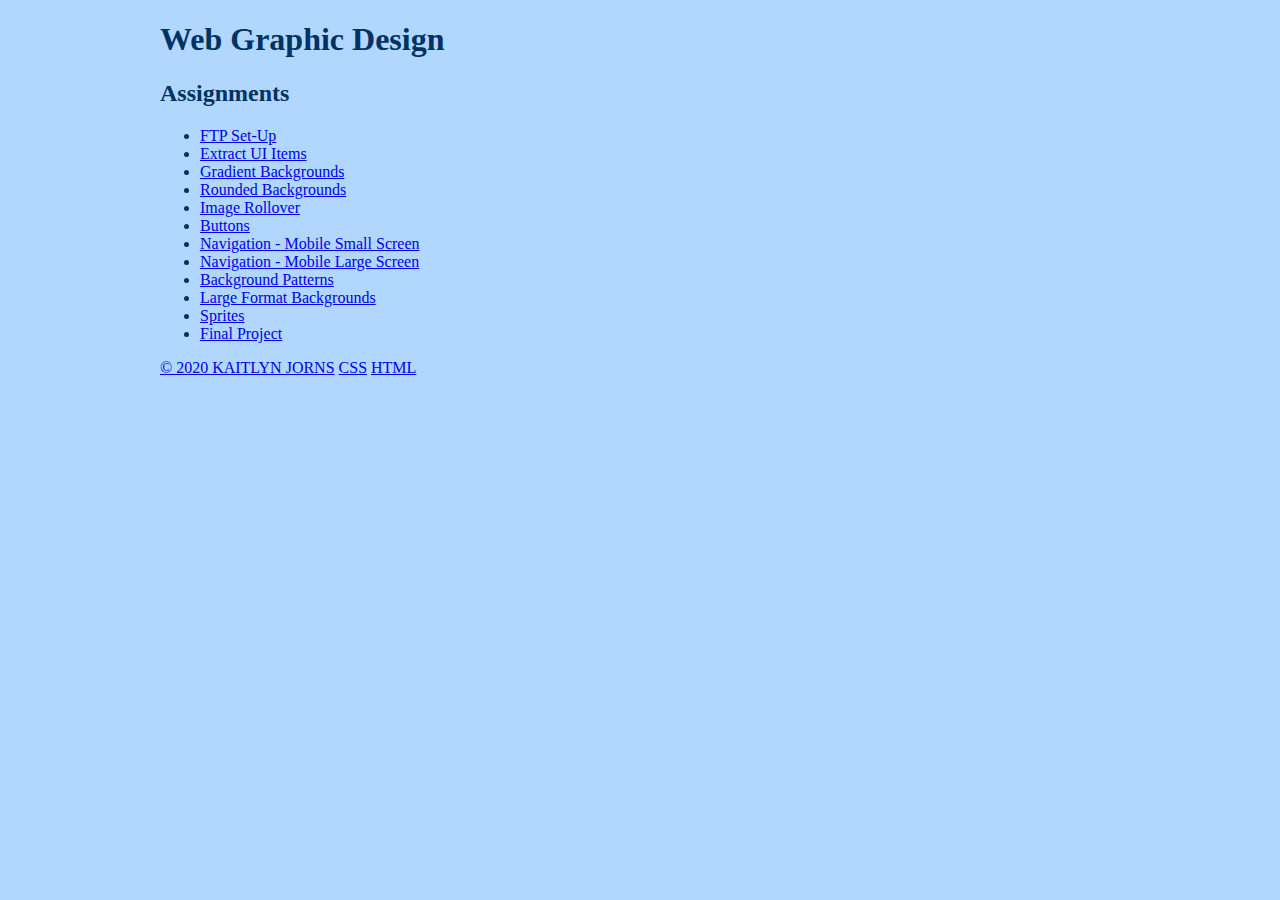
<file: index.html>
<!doctype html>
<html>
<head>
<meta charset="UTF-8">
<link rel="stylesheet" href="css/style.css">
<title>Home | Web Graphic Design - Fall 2019</title>
</head>

<body>
    <div class="wrapper">
    
    <header>
        <h1>Web Graphic Design</h1>
    </header>
    
        <h2>Assignments</h2>
            <ul>
                <li><a href="assignments/01/index.html">FTP Set-Up</a></li>
                <li><a href="assignments/02/index.html">Extract UI Items</a></li>
                <li><a href="assignments/03/index.html">Gradient Backgrounds</a></li>
                <li><a href="assignments/04/index.html">Rounded Backgrounds</a></li>
                <li><a href="assignments/05/index.html">Image Rollover</a></li>
                <li><a href="assignments/06/index.html">Buttons</a></li>
                <li><a href="assignments/07/index.html">Navigation - Mobile Small Screen</a></li>
                <li><a href="assignments/08/index.html">Navigation - Mobile Large Screen</a></li>
                <li><a href="assignments/09/index.html">Background Patterns</a></li>
                <li><a href="assignments/10/index.html">Large Format Backgrounds</a></li>
                <li><a href="assignments/11/index.html">Sprites</a></li>
                <li><a href="final-project/index.html">Final Project</a></li>
            </ul>
    
    <footer>
        <p>
            <a href="http://kjorns5.bitweb1.nwtc.edu/">&copy; 2020 KAITLYN JORNS</a>
            <a href="http://jigsaw.w3.org/css-validator/check/referer/?profile=css3">CSS</a>
            <a href="http://validator.w3.org/check?uri=referer">HTML</a>
        </p>
    </footer>
    
    </div>
</body>
</html>
</file>
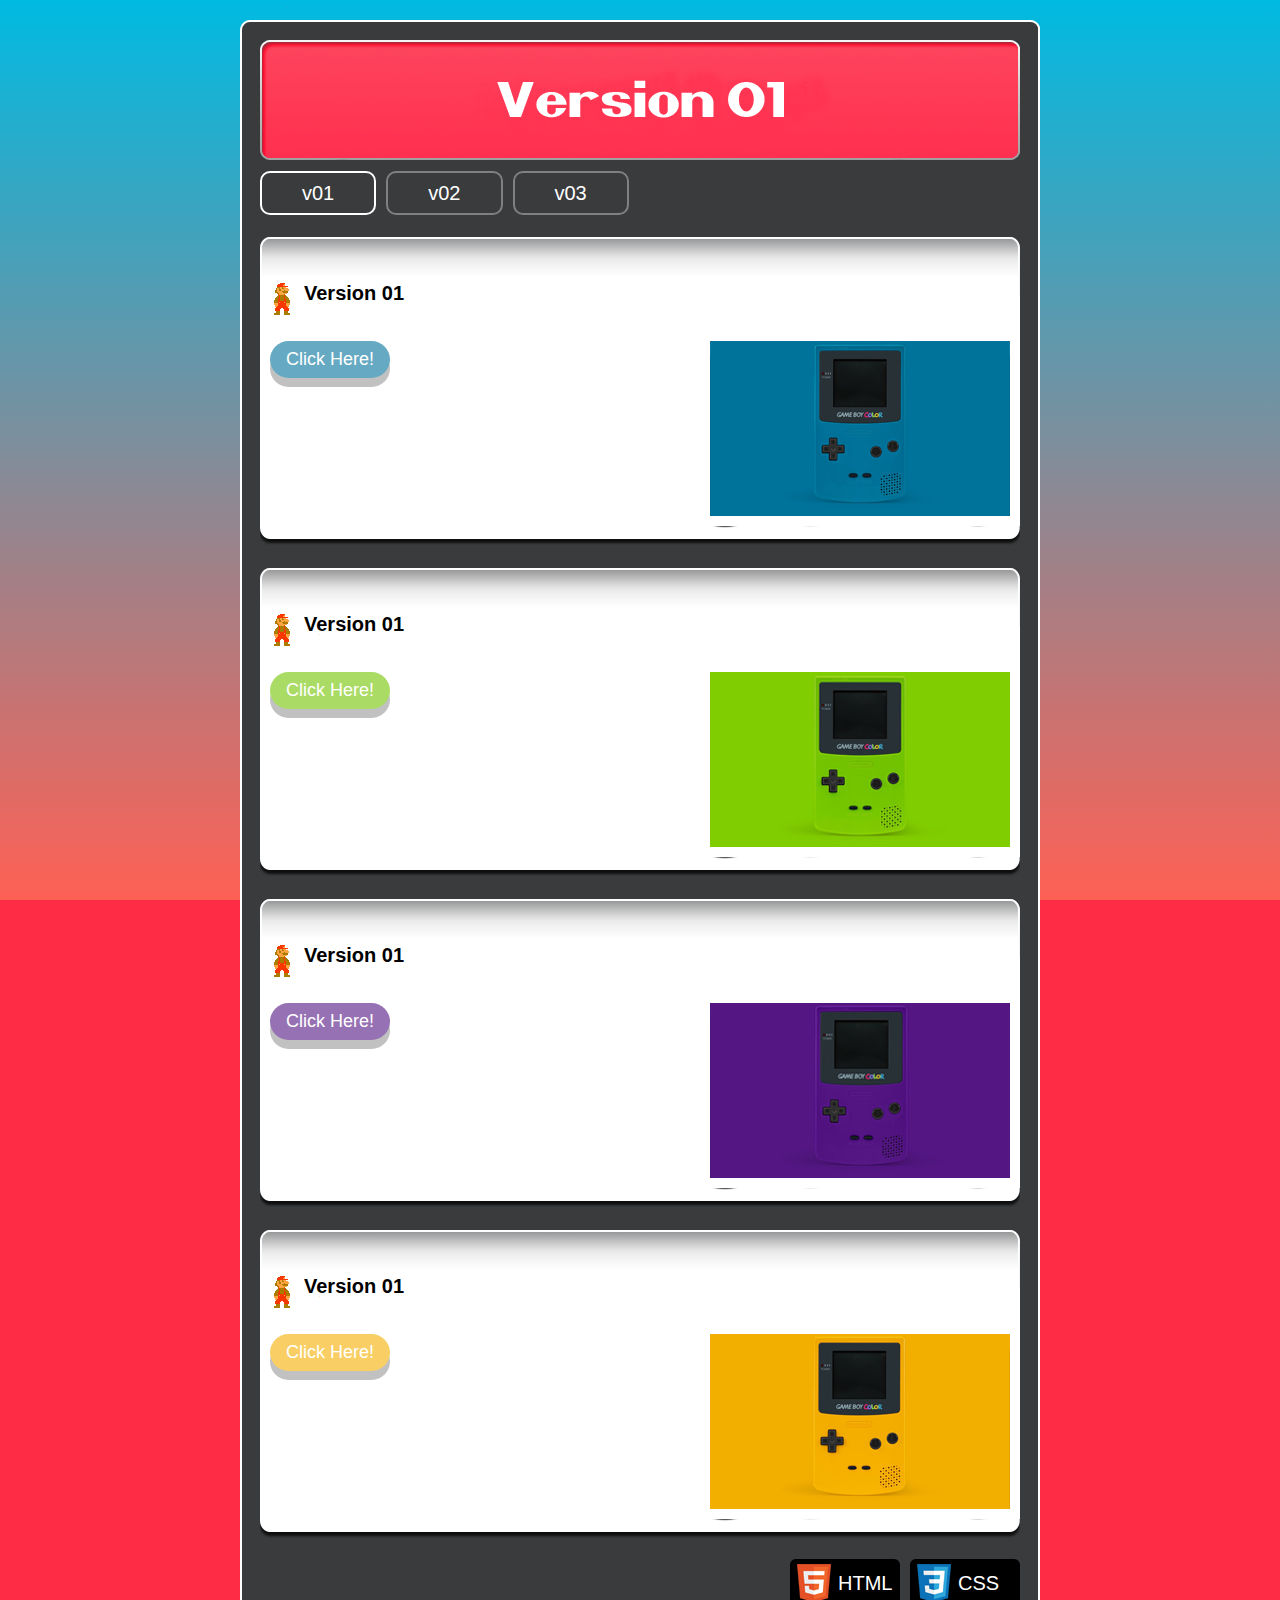
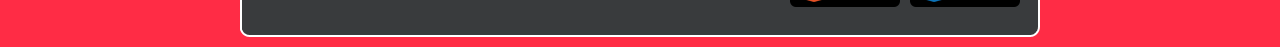
<file: final-project/index.html>
<!DOCTYPE html>
<html lang="en">
<head>
<meta charset="utf-8" />
<title>Final Project | Katie | Web Graphic Design - Fall 2019</title>
<link href="css/screen.css" rel="stylesheet" type="text/css" media="screen" />
</head>

<body>
	<div id="wrapper-top"></div>
	<div id="wrapper">
		<div id="header">
			<h1>Final Project v01</h1>
		</div>
        
 <br>
        
        <nav class="nav-main">
            <input type="checkbox" class="nav-main-menu-toggle" id="nav-main-menu-toggle">
            <label class="nav-main-menu-toggle-icon" for="nav-main-menu-toggle">
                <span></span>
            </label>
            <ul class="nav-main-menu">
                <li class="nav-main-menu-current-menu-item"><a href="index.html" data-text="v01">v01</a></li>
                <li><a href="02/index.html" data-text="v02">v02</a></li>
                <li><a href="03/index.html" data-text="v03">v03</a></li>
            </ul>
        </nav>
		
		<div class="article">
			<h2><a href="https://www.nintendo.com/">Version 01</a></h2>
			<a id="BLUE" href="https://www.nintendo.com/"></a>
            <p></p>
			<button class="button01">Click Here!</button>
		</div>
		<div class="article-bottom"></div>
		
		<div class="article">
			<h2><a href="https://www.nintendo.com/">Version 01</a></h2>
			<a id="GREEN" href="https://www.nintendo.com/"></a>
			<p></p>
            <button class="button02">Click Here!</button>
		</div>
		<div class="article-bottom"></div>
		
		<div class="article">
			<h2><a href="https://www.nintendo.com/">Version 01</a></h2>
			<a id="PURPLE" href="https://www.nintendo.com/"></a>
			<p></p>
            <button class="button03">Click Here!</button>
		</div>
		<div class="article-bottom"></div>
        
        <div class="article">
			<h2><a href="https://www.nintendo.com/">Version 01</a></h2>
			<a id="YELLOW" href="https://www.nintendo.com/"></a>
			<p></p>
            <button class="button04">Click Here!</button>
		</div>
		<div class="article-bottom"></div>
		
		<div id="footer">
		<a href="http://jigsaw.w3.org/css-validator/check/referer/?">CSS</a>
		<a href="http://validator.w3.org/check?uri=referer">HTML</a>
		</div>
	</div>
	<div id="wrapper-bottom"></div>
</body>
</html>
</file>
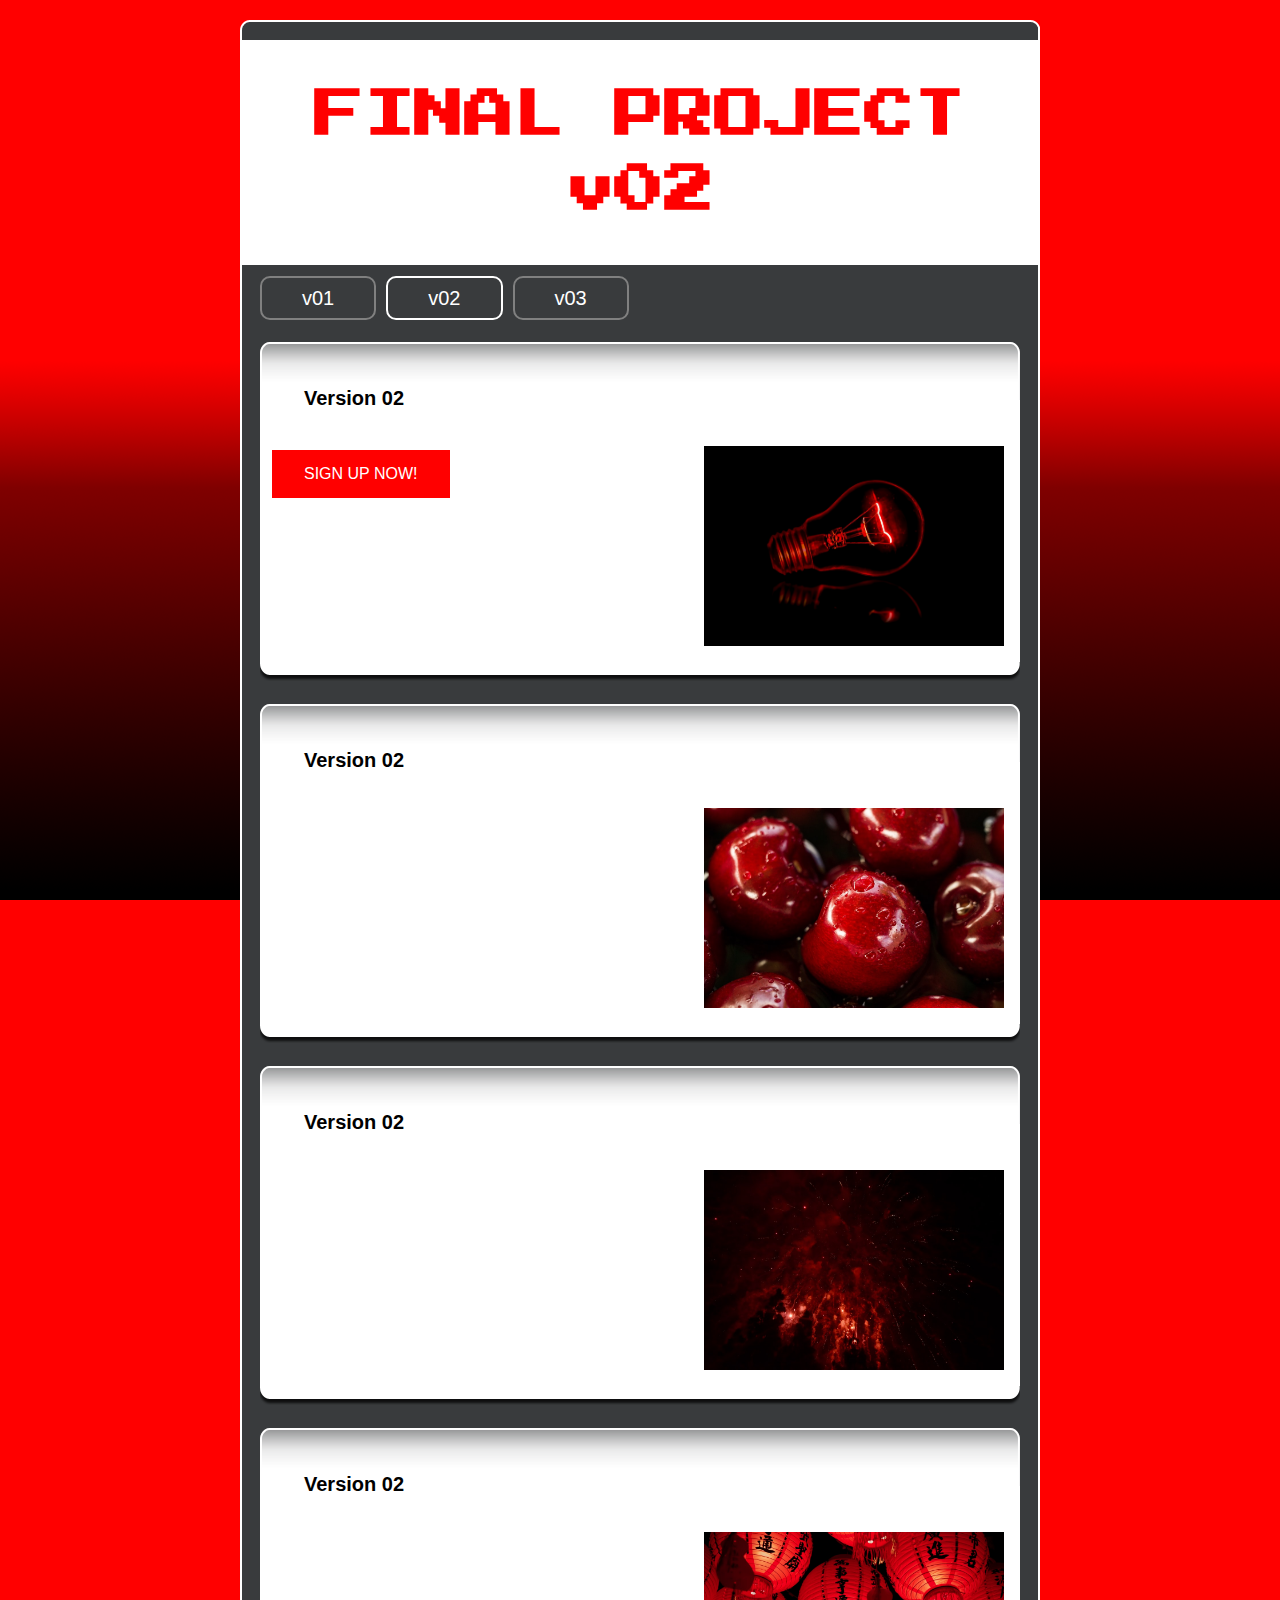
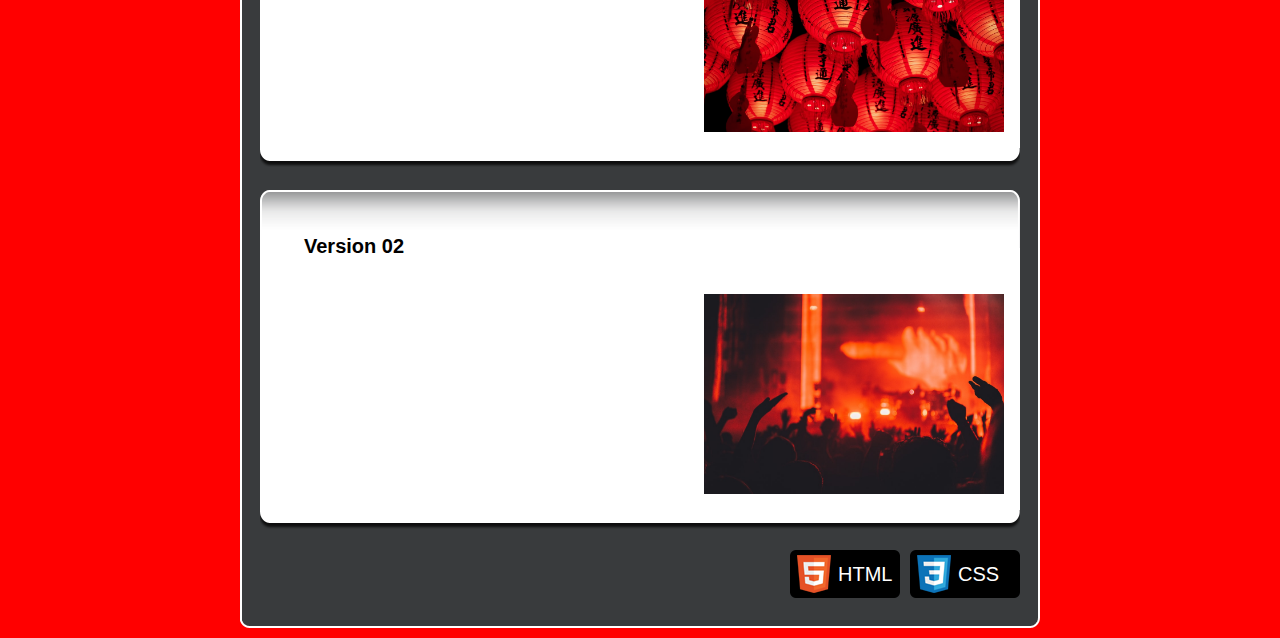
<file: final-project/02/index.html>
<!DOCTYPE html>
<html lang="en">
<head>
<meta charset="utf-8" />
<title>Final Project | Katie | Web Graphic Design - Fall 2019</title>
<meta name="viewport" content="width=device-width, initial-scale=1">
<link href="css/screen.css" rel="stylesheet" type="text/css" media="screen" />
<link href="https://fonts.googleapis.com/css?family=Press+Start+2P&display=swap" rel="stylesheet">
</head>

<body>
	<div id="wrapper-top"></div>
	<div id="wrapper">
		<div class="header">
			<h1>FINAL PROJECT</h1>
            <br>
            <h1>v02</h1>
		</div>
        
<br>
        
        <nav class="nav-main">
            <input type="checkbox" class="nav-main-menu-toggle" id="nav-main-menu-toggle">
            <label class="nav-main-menu-toggle-icon" for="nav-main-menu-toggle">
                <span></span>
            </label>
            <ul class="nav-main-menu">
                <li><a href="../index.html" data-text="v01">v01</a></li>
                <li class="nav-main-menu-current-menu-item"><a href="index.html" data-text="v02">v02</a></li>
                <li><a href="../03/index.html" data-text="v03">v03</a></li>
            </ul>
        </nav>
		
		<div class="article">
			<h2><a href="http://www.microsoft.com">Version 02</a></h2>
			<a href="images/RED01.jpeg">
				<img src="images/RED01.jpeg" width="300" height="200" alt="" />
			</a>
			<p></p>
            <button class="button01">SIGN UP NOW!</button>
		</div>
		<div class="article-bottom"></div>
		
		<div class="article">
			<h2><a href="http://www.microsoft.com">Version 02</a></h2>
			<a href="images/RED02.jpeg"> 
				<img src="images/RED02.jpeg" width="300" height="200" alt="" />
			</a>
			<p></p>
		</div>
		<div class="article-bottom"></div>
		
		<div class="article">
			<h2><a href="http://www.microsoft.com">Version 02</a></h2>
			<a href="images/RED03.jpeg"> 
				<img src="images/RED03.jpeg" width="300" height="200" alt="" />
			</a>
			<p></p>
		</div>
		<div class="article-bottom"></div>
		
		<div class="article">
			<h2><a href="http://www.microsoft.com">Version 02</a></h2>
			<a href="images/RED04.jpeg"> 
				<img src="images/RED04.jpeg" width="300" height="200" alt="" />
			</a>
			<p></p>
		</div>
		<div class="article-bottom"></div>
		
		<div class="article">
			<h2><a href="http://www.microsoft.com">Version 02</a></h2>
			<a href="images/RED05.jpeg"> 
				<img src="images/RED05.jpeg" width="300" height="200" alt="" />
			</a>
			<p></p>
		</div>
		<div class="article-bottom"></div>
		
		<div id="footer">
		<a href="http://jigsaw.w3.org/css-validator/check/referer/?">CSS</a>
		<a href="http://validator.w3.org/check?uri=referer">HTML</a>
		</div>
	</div>
	<div id="wrapper-bottom"></div>
</body>
</html>
</file>
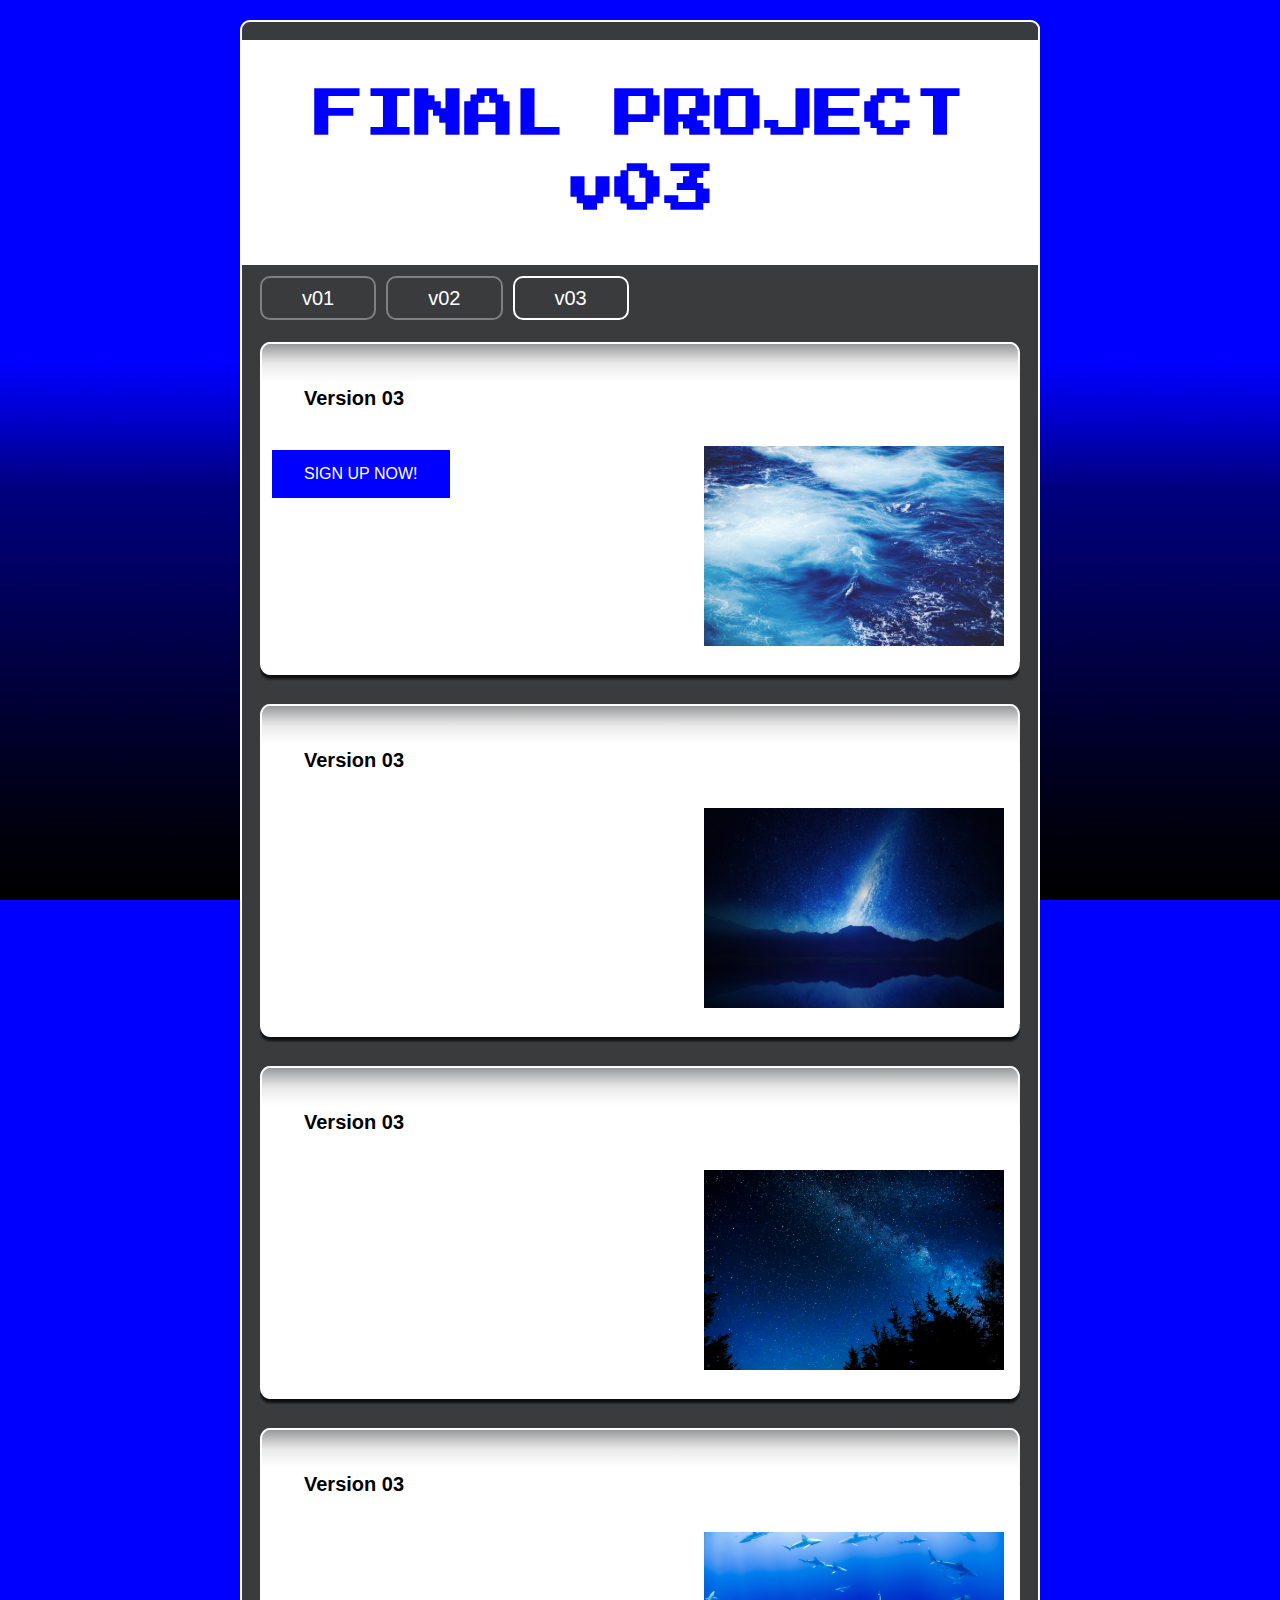
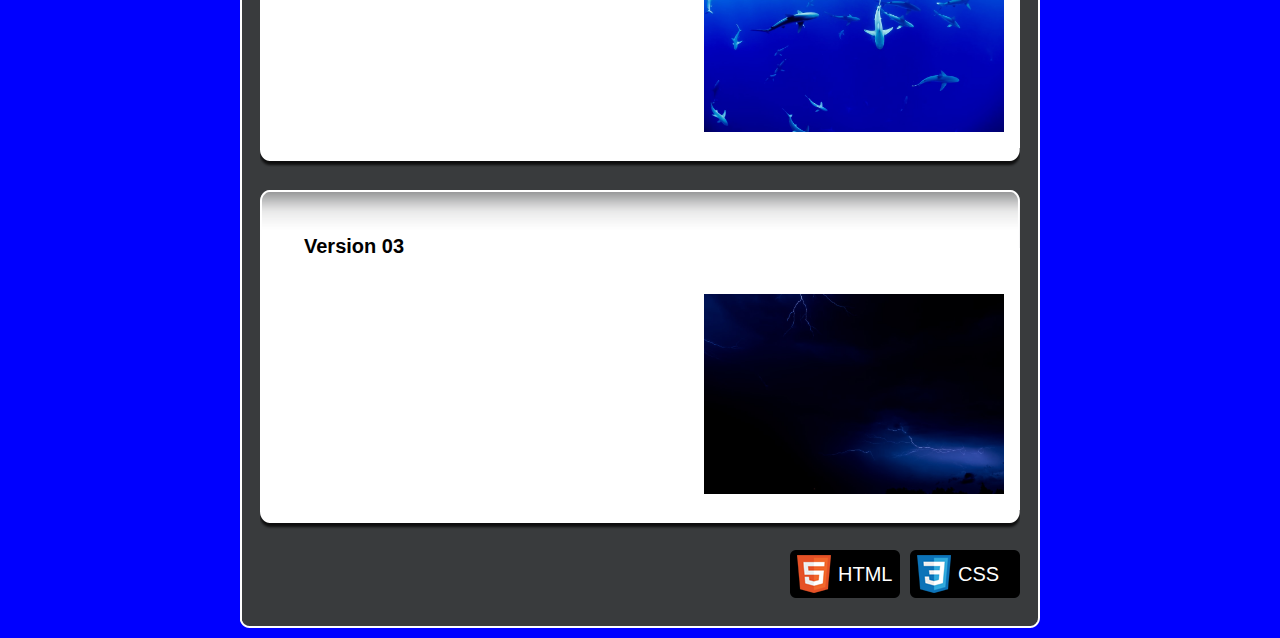
<file: final-project/03/index.html>
<!DOCTYPE html>
<html lang="en">
<head>
<meta charset="utf-8" />
<title>Final Project | Katie | Web Graphic Design - Fall 2019</title>
<link href="css/screen.css" rel="stylesheet" type="text/css" media="screen" />
<link href="https://fonts.googleapis.com/css?family=Press+Start+2P&display=swap" rel="stylesheet">
</head>

<body>
	<div id="wrapper-top"></div>
	<div id="wrapper">
		<div class="header">
			<h1>FINAL PROJECT</h1>
            <br>
            <h1>v03</h1>
		</div>
        
<br>
        
        <nav class="nav-main">
            <input type="checkbox" class="nav-main-menu-toggle" id="nav-main-menu-toggle">
            <label class="nav-main-menu-toggle-icon" for="nav-main-menu-toggle">
                <span></span>
            </label>
            <ul class="nav-main-menu">
                <li><a href="../index.html" data-text="v01">v01</a></li>
                <li><a href="../02/index.html" data-text="v02">v02</a></li>
                <li class="nav-main-menu-current-menu-item"><a href="index.html" data-text="v03">v03</a></li>
            </ul>
        </nav>
		
		<div class="article">
			<h2><a href="http://www.microsoft.com">Version 03</a></h2>
			<a href="images/BLUE01.jpeg">
				<img src="images/BLUE01.jpeg" width="300" height="200" alt="" />
			</a>
			<p></p>
            <button class="button01">SIGN UP NOW!</button>
		</div>
		<div class="article-bottom"></div>
		
		<div class="article">
			<h2><a href="http://www.microsoft.com">Version 03</a></h2>
			<a href="images/BLUE02.jpeg"> 
				<img src="images/BLUE02.jpeg" width="300" height="200" alt="" />
			</a>
			<p></p>
		</div>
		<div class="article-bottom"></div>
		
		<div class="article">
			<h2><a href="http://www.microsoft.com">Version 03</a></h2>
			<a href="images/BLUE03.jpeg"> 
				<img src="images/BLUE03.jpeg" width="300" height="200" alt="" />
			</a>
			<p></p>
		</div>
		<div class="article-bottom"></div>
		
		<div class="article">
			<h2><a href="http://www.microsoft.com">Version 03</a></h2>
			<a href="images/BLUE04.jpeg"> 
				<img src="images/BLUE04.jpeg" width="300" height="200" alt="" />
			</a>
			<p></p>
		</div>
		<div class="article-bottom"></div>
		
		<div class="article">
			<h2><a href="http://www.microsoft.com">Version 03</a></h2>
			<a href="images/BLUE05.jpeg"> 
				<img src="images/BLUE05.jpeg" width="300" height="200" alt="" />
			</a>
			<p></p>
		</div>
		<div class="article-bottom"></div>
		
		<div id="footer">
		<a href="http://jigsaw.w3.org/css-validator/check/referer/?">CSS</a>
		<a href="http://validator.w3.org/check?uri=referer">HTML</a>
		</div>
	</div>
	<div id="wrapper-bottom"></div>
</body>
</html>
</file>
<file: css/style.css>
.wrapper {
    width: 960px;
    margin: 0 auto;
}

main {
    float: left;
    width: 640px;
}

ol {
    list-style: decimal-leading-zero;
}

aside {
    float: right;
    width: 320px;
}

footer {
    clear: both;
}

a:hover {
    background-color: white;
}

body {
    background-color: #B1D7FF;
    color: #003263;
}
</file>
<file: final-project/css/screen.css>
/* IMAGE ROLLOVER 1 */
a#BLUE {
	text-indent: -1000em; /*MOVE TEXT OFF SCREEN*/
	display: block;
	float: right;
	width: 300px; /*SET THE WIDTH*/
	height: 175px; /*SET THE HEIGHT*/
	background-image: url("images/BLUE.png");
	outline: none; /*TURN OFF FIREFOX'S DEFAULT DOTTED OUTLINE*/
}

a#BLUE:link {
	background-position: 0 0; /*ON :LINK LOAD IMAGE TOP LEFT*/
	/*1ST VALUE = HORIZONTAL POSITION*/
	/*2ND VALUE = VERTICAL POSITION*/
}

a#BLUE:hover {
	background-position: 0 -200px; /*ON :HOVER MOVE IMAGE UP 200PX*/
}

a#BLUE:active {
	background-position: 0 -400px; /*ON :ACTIVE MOVE IMAGE UP 400PX*/
}

/* IMAGE ROLLOVER 2 */
a#GREEN {
	text-indent: -1000em; /*MOVE TEXT OFF SCREEN*/
	display: block;
	float: right;
	width: 300px; /*SET THE WIDTH*/
	height: 175px; /*SET THE HEIGHT*/
	background-image: url("images/GREEN.png");
	outline: none; /*TURN OFF FIREFOX'S DEFAULT DOTTED OUTLINE*/
}

a#GREEN:link {
	background-position: 0 0; /*ON :LINK LOAD IMAGE TOP LEFT*/
	/*1ST VALUE = HORIZONTAL POSITION*/
	/*2ND VALUE = VERTICAL POSITION*/
}

a#GREEN:hover {
	background-position: 0 -200px; /*ON :HOVER MOVE IMAGE UP 200PX*/
}

a#GREEN:active {
	background-position: 0 -400px; /*ON :ACTIVE MOVE IMAGE UP 400PX*/
}

/* IMAGE ROLLOVER 3 */
a#PURPLE {
	text-indent: -1000em; /*MOVE TEXT OFF SCREEN*/
	display: block;
	float: right;
	width: 300px; /*SET THE WIDTH*/
	height: 175px; /*SET THE HEIGHT*/
	background-image: url("images/PURPLE.png");
	outline: none; /*TURN OFF FIREFOX'S DEFAULT DOTTED OUTLINE*/
}

a#PURPLE:link {
	background-position: 0 0; /*ON :LINK LOAD IMAGE TOP LEFT*/
	/*1ST VALUE = HORIZONTAL POSITION*/
	/*2ND VALUE = VERTICAL POSITION*/
}

a#PURPLE:hover {
	background-position: 0 -200px; /*ON :HOVER MOVE IMAGE UP 200PX*/
}

a#PURPLE:active {
	background-position: 0 -400px; /*ON :ACTIVE MOVE IMAGE UP 400PX*/
}

/* IMAGE ROLLOVER 4 */
a#YELLOW {
	text-indent: -1000em; /*MOVE TEXT OFF SCREEN*/
	display: block;
	float: right;
	width: 300px; /*SET THE WIDTH*/
	height: 175px; /*SET THE HEIGHT*/
	background-image: url("images/YELLOW.png");
	outline: none; /*TURN OFF FIREFOX'S DEFAULT DOTTED OUTLINE*/
}

a#YELLOW:link {
	background-position: 0 0; /*ON :LINK LOAD IMAGE TOP LEFT*/
	/*1ST VALUE = HORIZONTAL POSITION*/
	/*2ND VALUE = VERTICAL POSITION*/
}

a#YELLOW:hover {
	background-position: 0 -200px; /*ON :HOVER MOVE IMAGE UP 200PX*/
}

a#YELLOW:active {
	background-position: 0 -400px; /*ON :ACTIVE MOVE IMAGE UP 400PX*/
}

/* SMALL SCREEN CSS */

html {
    box-sizing: border-box;
}

*, *::before, *::after {
    box-sizing: inherit;
}

ul, ol {
    margin: 0;
    padding-left: 0;
    list-style: none;
}

sup {
    line-height: 0;
}

.cf::before, .cf::after {
    content: " ";
    display: table;
}

.cf::after {
    clear: both;
}

html {
    font-family: "Helvetica Neue", Arial, sans-serif;
    min-height: 100%;
}

body {
    min-height: 100%;
    margin: 0;
    background: #000 linear-gradient( to bottom, rgba(0,0,0,0.0) 30%, rgba(1, 101, 160, 1) 100% );
}

.container {
    margin: 0 .625rem;
    overflow: hidden;
}

/**
 * .wrapper margin-top value
 * - Pushes wrapper down
 * - Makes room for fixed nav
 * - em unit based on nherited font-size
 * - 16px * 4.626 = 74px
 */
.wrapper {
    border: 2px solid white;
    border-radius: 10px;
    background: #393B3D;
    margin-top: 4.625em;
    margin-bottom: 10px;
}

/**
 * .header-main fixed
 * - wrapper will slide under fixed nav
 * - attact to top, right and left edge of screen
 * - z-index is the stacking order - eg. layers in Photoshop
 * - larger higher in the stack / negative lower in the stack
 * - 100 is an arbitrary location with room below
 */
.header-main {
    position: fixed;
    top: 0;
    right: 0;
    left: 0;
    z-index: 100;
    background: #000 linear-gradient( to bottom, rgba(0, 159, 245, 1), rgba(0, 100, 225, 1) );
    box-shadow: inset 0 2px 4px rgba(0, 0, 0, 0.8), 0px 4px 6px 0px rgba(34, 37, 48, 0.62);
}

/**
 * .header-main h1
 * - line-height 2 times the inherited font-size
 * - float left - shink wrap the width around the content
 * - postion relative - can be positioned
 * - left: 50% find the left edge of the element and align with 50% left of parent element
 * - translateX move the element based on the element size -50% plus half the size of the hamburger
 * - this will center the h1 in the negative space to the right of the hamburger
 * - not the center of the parent element
 */
.header-main h1 {
    line-height: 2;
    float: left;
    position: relative;
    left: 50%;
    transform: translateX( calc( -50% + 32px ) );
    margin: 0;
    color: #fff;
    font-family: "Myriad Pro Regular", sans-serif;
    font-weight: 200;
    letter-spacing: 4px;
    text-shadow: 0 -2px 2px rgba(0,0,0,0.6);
}

.header-main h1 sup {
    font-size: .6em;
}

.nav-main {
    position: relative;
}

/* hide the check box - input type=checkbox*/
.nav-main-menu-toggle {
    display: none;
}

/* style the checkbox's label */
.nav-main-menu-toggle-icon {
    position: fixed;
    z-index: 200;
    width: 64px;
    height: 64px;
    top: 0;
    left: 0;
    cursor: pointer;
}

/* position the span in the label - this is the hamburger of the hamburger icon */
.nav-main-menu-toggle-icon span {
    width: 80%;
    top: 50%;
    left: 10%;
    transform: translateY(-50%);
}

/**
 * .nav-main-menu-toggle-icon span
 * - build the hamburger icon
 * - ::before and ::after are pseudo elements
 * - they do not exist in the markup but we can style them
 * - every element that has content has ::before and ::after
 * - each line is 6px tall with a 3px border radius
 */
.nav-main-menu-toggle-icon span::before,
.nav-main-menu-toggle-icon span, 
.nav-main-menu-toggle-icon span::after {
    background-color: #fff;
    height: 6px;
    position: absolute;
    content: '';
    transition: all .25s ease-in;
    border-radius: 3px;
}

.nav-main-menu-toggle-icon span::before {
    width: 100%;
    top: -10px;
}

.nav-main-menu-toggle-icon span::after {
    width: 100%;
    top: 10px;
}

/**
 * .element ~ element
 * - is the General sibling combinator
 * - find .nav-main-menu-toggle:checked
 * - when the input is checked...
 * - style the .nav-main-menu-toggle-icon span
 * - a trick to use the input type="checkbox" to trigger changes in our layout
 */
.nav-main-menu-toggle:checked ~ .nav-main-menu-toggle-icon span {
    background-color: transparent;
}

.nav-main-menu-toggle:checked ~ .nav-main-menu-toggle-icon span::before,
.nav-main-menu-toggle:checked ~ .nav-main-menu-toggle-icon span::after {
    top: 0;
}

.nav-main-menu-toggle:checked ~ .nav-main-menu-toggle-icon span::before {
    transform: rotate(-360deg);
}

.nav-main-menu-toggle:checked ~ .nav-main-menu-toggle-icon span::after {
    transform: rotate(360deg);
}

/* style the UL left 0 width 0 can not be seen */
.nav-main-menu {
    position: fixed;
    z-index: 50;
    top: 4em;
    left: 0;
    width: 0;
    height: calc(100vh - 3em);
    transition: 
        width .5s .25s ease-in, 
        box-shadow .25s ease-in;
    background-color: hsla(210,3%,23%,0.96);
    box-shadow: none;
    overflow-y: auto;
}

/* when input checked show the UL */
.nav-main-menu-toggle:checked ~ .nav-main-menu {
    width: 50vw;
    box-shadow: 0 0 0 100vw hsla(210,3%,23%,0.40);
    
}

/* style the anchor */
.nav-main-menu a {
  position: relative;
  display: block;
  font-size: 2em;
  line-height: 2em;
  font-weight: 300;
  color: #fff;
  text-decoration: none;
  text-indent: 1.25rem;
  margin: 4px 0;
  transition: all .25s ease-in;
}

/* create and style the anchor's ::before pseudo element */
.nav-main-menu a::before {
  position: absolute;
  z-index: -1;
  top: 0;
  bottom: 0;
  transform: translateX(-280%);
  content: "";
  display: inline-block;
  width: 10px;
  background: #fff;
  transition: inherit;
}

/* style anchor :hover */
.nav-main-menu a:hover {
  text-indent: 1.5rem;
}

/* style the ::before when :hover on anchor */
.nav-main-menu a:hover::before {
  transform: translateY(100vw);
  opacity: 0;
}

/* END NAVIGATION: SMALL SCREEN - 0PX & UP */

/*
Start Media Query
    if screen is 48rem or larger (can use px or em)
    rem is based on font size of root element
        (16px * 48 = 768)
    use the following rules
*/
@media (min-width: 48rem) {

/*  override margin */
    .container {
        width: 96%;
        max-width: 800px;
        margin: 20px auto;
    }

    .column {
        float: left;
        padding-left: .625rem;
        padding-right: .625rem;
    }

    .column.full {
        width: 100%;
    }

    .column.two-thirds {
        width: 66.7%;
    }

    .column.half {
        width: 50%;
    }

    .column.third {
        width: 33.3%;
    }

    .column.fourth {
        width: 25%;
    }

    .column.flow-opposite {
        float: right;
    }

/*  override size and postion of header */
    .header-main {
        position: static;
        height: 120px;
        border-radius: 10px;
        border: 2px solid gray;
        margin: 20px;
    }

    .header-main h1 {
        line-height: 120px;
        font-size: 2.75em;
        transform: translateX( -50% );
    }
    
/*  hide the checkbox and the hamburger */
    .nav-main-menu-toggle,
    .nav-main-menu-toggle-icon {
        display: none;
    }
    
/*  override and reset to no style */
    .nav-main-menu {
        position: relative;
        z-index: 0;
        top: auto;
        left: auto;
        width: auto;
        height: auto;
        transition: none;
        background-color: transparent;
        box-shadow: none;
        overflow: hidden;
        padding: 0 20px;
    }
 
/*  override and reset to no style */
    .nav-main-menu-toggle:checked ~ .nav-main-menu {
        width: auto;
        box-shadow: none;
    }
    
/*  basic style for navigation large screen */
    .nav-main-menu li {
        float: left;
        margin: 0 10px 0 0;
    }
    
    .nav-main-menu .nav-main-menu-search {
        float: right;
        
    }
    
    #nav-main-menu-search {
        position: absolute;
        right: 20px;
        width: 140px;
        transition: all 1.25s;
    }
    
    #nav-main-menu-search:focus {
        width: calc( 50% - 20px );
        background: hsla(0,0%,0%,0.80);
    }
 
/*  override and style for navigation large screen */
    .nav-main-menu a {
        position: relative;
        display: block;
        text-indent: 0;
        margin: 0;
        border: 2px solid gray;
        border-radius: 10px;
        transition: all .25s;
        padding: 0 40px;
        overflow: hidden;
    }

/*  new style for the a::before */
    .nav-main-menu a::before {
        display: block;
        z-index: 1;
        transform: translateX(-920%);
        background: hsla(0,0%,100%,1.00)
    }

/*  style for navigation large screen */
    .nav-main-menu a:hover {
        text-indent: 0;
        color: hsla(0,0%,100%,0.00);
        border: 2px solid white;
        border-radius: 10px;
    }
    
    .nav-main-menu a:hover::before {
        transform: translateX(920%);
        background: hsla(0,0%,100%,0.00);
    }
    
    .nav-main-menu a::after {
        transition: all .25s;
        position: absolute;
        content: attr(data-text);
        color: #fff;
        transform: translateX(-100%) scale(0);
        font-weight: 600;
    }
    
    .nav-main-menu a:hover::after {
        transform: translateX(-100%) scale(1.2);
    }
    
    .nav-main-menu a:active {
        box-shadow: none;
    }
    
    .nav-main-menu-current-menu-item a {
        box-shadow: none;
        border: 2px solid white;
        border-radius: 10px;
    }
    

    
    img {
        width: auto;
        float: right;
        margin: 0 0 2px 4px;
    }
} /* Close: @media (min-width: 48rem) */

* {
	margin: 0;
	padding: 0;
	outline: none;
	border: none;
}

.button01 {
    background-color: #00729A;
    border: none;
    border-radius: 32px;
    box-shadow: 0 9px #999;
    color: #FFF;
    cursor: pointer;
    font-size: 18px;
    opacity: 0.6;
    padding: 8px 16px;
    transition: 0.3s;
}

.button01:hover {opacity: 1}

.button01:active {
    background-color: #00729A;
    box-shadow: 0 5px #666;
    opacity: 0.6;
    transform: translateY(4px);
}

.button02 {
    background-color: #73C400;
    border: none;
    border-radius: 32px;
    box-shadow: 0 9px #999;
    color: #FFF;
    cursor: pointer;
    font-size: 18px;
    opacity: 0.6;
    padding: 8px 16px;
    transition: 0.3s;
}

.button02:hover {opacity: 1}

.button02:active {
    background-color: #73C400;
    box-shadow: 0 5px #666;
    opacity: 0.6;
    transform: translateY(4px);
}

.button03 {
    background-color: #521482;
    border: none;
    border-radius: 32px;
    box-shadow: 0 9px #999;
    color: #FFF;
    cursor: pointer;
    font-size: 18px;
    opacity: 0.6;
    padding: 8px 16px;
    transition: 0.3s;
}

.button03:hover {opacity: 1}

.button03:active {
    background-color: #521482;
    box-shadow: 0 5px #666;
    opacity: 0.6;
    transform: translateY(4px);
}

.button04 {
    background-color: #F5AF00;
    border: none;
    border-radius: 32px;
    box-shadow: 0 9px #999;
    color: #FFF;
    cursor: pointer;
    font-size: 18px;
    opacity: 0.6;
    padding: 8px 16px;
    transition: 0.3s;
}

.button04:hover {opacity: 1}

.button04:active {
    background-color: #F5AF00;
    box-shadow: 0 5px #666;
    opacity: 0.6;
    transform: translateY(4px);
}

body {
	font-family: "Trebuchet MS", Arial, Helvetica, sans-serif;
	font-size: 62.5%;
	background-color: #FF2C45;
	background-repeat: repeat-x;
	background-position:  left bottom;
	background-attachment: fixed;
}

div#wrapper-top {
	width: 800px;
	margin: 0 auto;
	height: 40px;
	background-repeat: no-repeat;
	background-position:  0 -196px;
}

div#wrapper {
	width: 800px;
	margin: 0 auto;
	background-repeat: repeat-y;
	background-position:  0 0;
}

div#wrapper-bottom {
	width: 800px;
	margin: 0 auto;
	height: 40px;
	background-repeat: no-repeat;
	background-position:  0 -229px;
}

div#header {
	height: 120px;
	margin: 0 20px;
	background-repeat: no-repeat;
	background-position:  0 -280px;
}

div#header h1 {
	text-indent: -3000em;
}

div.article {
	margin: 20px;
	margin-bottom: 0;
	padding: 10px;
	overflow: auto;
	background-color: #fff;
	background-repeat: no-repeat;
	background-position:  0 -440px;
}

div.article-bottom {
	margin: 0 20px;
	margin-bottom: 20px;
	height: 20px;
	background-repeat: no-repeat;
	background-position:  0 -417px;
}

div.article h2 {
	clear: both;
	font-size: 2em;
	line-height: 3em;
	margin: 18px 0;
}

div.article h2 a {
	text-decoration: none;
	display: block;
	text-indent: 34px;
	background-repeat: no-repeat;
	background-position:  0 6px;
}

div.article h2 a:hover {
	background-position: 0 -54px;
}

div.article h2 a:active {
	background-position: 0 -114px;
}

div.article h3 {
	clear: both;
	font-size: 1.4em;
	margin: 14px 0;
}

div.article p {
	font-size: 1.4em;
	line-height: 1.6em;
	margin: 6px 0;
}

div.article img {
	float: right;
	margin: 0 6px 6px 6px;
}

div.article a {
	color: #000;
}

div#footer {
	clear: both;
	overflow: hidden;
	margin: 0 20px;
}

div#footer a[href^=http] {
	position: relative;
	color: #fff;
	display: block;
	line-height: 48px;
	width: 110px;
	text-indent: 48px;
	font-size: 2em;
	margin: 0 0 0px 10px;
	float: right;
	text-decoration: none;
}

div#footer a[href^="http://validator"] {
	background-repeat: no-repeat;
	background-position:  -800px -281px;
}

div#footer a[href^="http://validator"]:hover {
	background-position: -800px -329px;
}

div#footer a[href^="http://jigsaw"] {
	background-repeat: no-repeat;
	background-position:  -800px -381px;
}

div#footer a[href^="http://jigsaw"]:hover {
	background-position: -800px -429px;
}

/* SPRITES & STUFF */
body {
	background-image: linear-gradient(#00BAE1, #FE6054);
}

#wrapper {
	background-image: url([data-uri]);
}


#wrapper-top,
#wrapper-bottom,
#header,
.article,
.article h2 a,
.article-bottom,
div#footer a[href^="http://validator"],
div#footer a[href^="http://jigsaw"] {
	background-image: url([data-uri]);
}
</file>
<file: final-project/02/css/screen.css>
* {
	margin: 0;
	padding: 0;
	outline: none;
	border: none;
}

.header {
  padding: 50px;
  text-align: center;
  background: #FFF;
  color: #FF0000;
  font-size: 25px;
  font-family: 'Press Start 2P', cursive;
}

.button01 {
  background-color: #FF0000;
  border: none;
  color: white;
  padding: 15px 32px;
  text-align: center;
  text-decoration: none;
  display: inline-block;
  font-size: 16px;
  margin: 4px 2px;
  cursor: pointer;
  -webkit-transition-duration: 0.4s; /* SAFARI */
  transition-duration: 0.4s;
}

.button01:hover {
  box-shadow: 0 12px 16px 0 rgba(0,0,0,0.24),0 17px 50px 0 rgba(0,0,0,0.19);
}

/*START SMALL SCREEN NAVIGATION*/
.nav-main {
    position: relative;
}

/*HIDE THE CHECK BOX*/
.nav-main-menu-toggle {
    display: none;
}

.nav-main-menu-toggle-icon {
    position: fixed;
    z-index: 200;
    width: 64px;
    height: 64px;
    top: 0;
    left: 0;
    cursor: pointer;
}

.nav-main-menu-toggle-icon span {
    width: 80%;
    top: 50%;
    left: 10%;
    transform: translateY(-50%);
}

.nav-main-menu-toggle-icon span::before,
.nav-main-menu-toggle-icon span, 
.nav-main-menu-toggle-icon span::after {
    background-color: #FFF;
    height: 6px;
    position: absolute;
    content: '';
    transition: all .25s ease-in;
    border-radius: 3px;
}

.nav-main-menu-toggle-icon span::before {
    width: 100%;
    top: -10px;
}

.nav-main-menu-toggle-icon span::after {
    width: 100%;
    top: 10px;
}

.nav-main-menu-toggle:checked ~ .nav-main-menu-toggle-icon span {
    background-color: transparent;
}

.nav-main-menu-toggle:checked ~ .nav-main-menu-toggle-icon span::before,
.nav-main-menu-toggle:checked ~ .nav-main-menu-toggle-icon span::after {
    top: 0;
}

.nav-main-menu-toggle:checked ~ .nav-main-menu-toggle-icon span::before {
    transform: rotate(-360deg);
}

.nav-main-menu-toggle:checked ~ .nav-main-menu-toggle-icon span::after {
    transform: rotate(360deg);
}

.nav-main-menu {
    position: fixed;
    z-index: 50;
    top: 4em;
    left: 0;
    width: 0;
    height: calc(100vh - 3em);
    transition: 
        width .5s .25s ease-in, 
        box-shadow .25s ease-in;
    background-color: hsla(210,3%,23%,0.96);
    box-shadow: none;
    overflow-y: auto;
}

.nav-main-menu-toggle:checked ~ .nav-main-menu {
    width: 50vw;
    box-shadow: 0 0 0 100vw hsla(210,3%,23%,0.40);
    
}

.nav-main-menu a {
  position: relative;
  display: block;
  font-size: 2em;
  line-height: 2em;
  font-weight: 300;
  color: #FFF;
  text-decoration: none;
  text-indent: 1.25rem;
  margin: 4px 0;
  transition: all .25s ease-in;
}

.nav-main-menu a::before {
  position: absolute;
  z-index: -1;
  top: 0;
  bottom: 0;
  transform: translateX(-280%);
  content: "";
  display: inline-block;
  width: 10px;
  background: #FFF;
  transition: inherit;
}

.nav-main-menu a:hover {
  text-indent: 1.5rem;
}

.nav-main-menu a:hover::before {
  transform: translateY(100vw);
  opacity: 0;
}
/*END SMALL SCREEN NAVIGATION*/

/*START LARGE SCREEN NAVIGATION*/
/*HIDE THE CHECKBOX AND THE HAMBURGER*/
.nav-main-menu-toggle,
.nav-main-menu-toggle-icon {
        display: none;
}
    
.nav-main-menu {
    position: relative;
    z-index: 0;
    top: auto;
    left: auto;
    width: auto;
    height: auto;
    transition: none;
    background-color: transparent;
    box-shadow: none;
    overflow: hidden;
    padding: 0 20px;
}
 
.nav-main-menu-toggle:checked ~ .nav-main-menu {
    width: auto;
    box-shadow: none;
}
    
.nav-main-menu li {
    float: left;
    margin: 0 10px 0 0;
}
    
.nav-main-menu .nav-main-menu-search {
    float: right;
        
}
    
#nav-main-menu-search {
    position: absolute;
    right: 20px;
    width: 140px;
    transition: all 1.25s;
}
    
#nav-main-menu-search:focus {
    width: calc( 50% - 20px );
    background: hsla(0,0%,0%,0.80);
}
 
.nav-main-menu a {
    position: relative;
    display: block;
    text-indent: 0;
    margin: 0;
    border: 2px solid gray;
    border-radius: 10px;
    transition: all .25s;
    padding: 0 40px;
    overflow: hidden;
}

.nav-main-menu a::before {
    display: block;
    z-index: 1;
    transform: translateX(-920%);
    background: hsla(0,0%,100%,1.00)
}

.nav-main-menu a:hover {
    text-indent: 0;
    color: hsla(0,0%,100%,0.00);
    border: 2px solid white;
    border-radius: 10px;
}
    
.nav-main-menu a:hover::before {
    transform: translateX(920%);
    background: hsla(0,0%,100%,0.00);
}
    
.nav-main-menu a::after {
    transition: all .25s;
    position: absolute;
    content: attr(data-text);
    color: #FFF;
    transform: translateX(-100%) scale(0);
    font-weight: 600;
    text-shadow: 2px 2px #FF0000;
}
    
.nav-main-menu a:hover::after {
    transform: translateX(-100%) scale(1.2);
}
    
.nav-main-menu a:active {
    box-shadow: none;
}
    
.nav-main-menu-current-menu-item a {
    box-shadow: none;
    border: 2px solid white;
    border-radius: 10px;
}
/*END LARGE SCREEN NAVIGATION*/

ul, ol {
    margin: 0;
    padding-left: 0;
    list-style: none;
}

body {
	font-family: "Trebuchet MS", Arial, Helvetica, sans-serif;
	font-size: 62.5%;
	background-color: #FF0000;
	background-repeat: repeat-x;
	background-position:  left bottom;
	background-attachment: fixed;
}

div#wrapper-top {
	width: 800px;
	margin: 0 auto;
	height: 40px;
	background-repeat: no-repeat;
	background-position:  0 -196px;
}

div#wrapper {
	width: 800px;
	margin: 0 auto;
	background-repeat: repeat-y;
	background-position:  0 0;
}

div#wrapper-bottom {
	width: 800px;
	margin: 0 auto;
	height: 40px;
	background-repeat: no-repeat;
	background-position:  0 -229px;
}

div#header {
	height: 120px;
	margin: 0 20px;
	background-repeat: no-repeat;
	background-position:  0 -280px;
}

div#header h1 {
	text-indent: -3000em;
}

div.article {
	margin: 20px;
	margin-bottom: 0;
	padding: 10px;
	overflow: auto;
	background-color: #fff;
	background-repeat: no-repeat;
	background-position:  0 -440px;
}

div.article-bottom {
	margin: 0 20px;
	margin-bottom: 20px;
	height: 20px;
	background-repeat: no-repeat;
	background-position:  0 -417px;
}

div.article h2 {
	clear: both;
	font-size: 2em;
	line-height: 3em;
	margin: 18px 0;
}

div.article h2 a {
	text-decoration: none;
	display: block;
	text-indent: 34px;
	background-repeat: no-repeat;
	background-position:  0 6px;
}

div.article h2 a:hover {
	background-position: 0 -54px;
}

div.article h2 a:active {
	background-position: 0 -114px;
}

div.article h3 {
	clear: both;
	font-size: 1.4em;
	margin: 14px 0;
}

div.article p {
	font-size: 1.4em;
	line-height: 1.6em;
	margin: 6px 0;
}

div.article img {
	float: right;
	margin: 0 6px 6px 6px;
}

div.article a {
	color: #000;
}

div#footer {
	clear: both;
	overflow: hidden;
	margin: 0 20px;
}

div#footer a[href^=http] {
	position: relative;
	color: #fff;
	display: block;
	line-height: 48px;
	width: 110px;
	text-indent: 48px;
	font-size: 2em;
	margin: 0 0 0px 10px;
	float: right;
	text-decoration: none;
}

div#footer a[href^="http://validator"] {
	background-repeat: no-repeat;
	background-position:  -800px -281px;
}

div#footer a[href^="http://validator"]:hover {
	background-position: -800px -329px;
}

div#footer a[href^="http://jigsaw"] {
	background-repeat: no-repeat;
	background-position:  -800px -381px;
}

div#footer a[href^="http://jigsaw"]:hover {
	background-position: -800px -429px;
}


body {
	background-image: url([data-uri]);
}

#wrapper {
	background-image: url([data-uri]);
}


#wrapper-top,
#wrapper-bottom,
#header,
.article,
.article h2 a,
.article-bottom,
div#footer a[href^="http://validator"],
div#footer a[href^="http://jigsaw"] {
	background-image: url([data-uri]);
}
</file>
<file: final-project/03/css/screen.css>
* {
	margin: 0;
	padding: 0;
	outline: none;
	border: none;
}

.header {
  padding: 50px;
  text-align: center;
  background: #FFF;
  color: #0000FF;
  font-size: 25px;
  font-family: 'Press Start 2P', cursive;
}

.button01 {
  background-color: #0000FF;
  border: none;
  color: white;
  padding: 15px 32px;
  text-align: center;
  text-decoration: none;
  display: inline-block;
  font-size: 16px;
  margin: 4px 2px;
  cursor: pointer;
  -webkit-transition-duration: 0.4s; /* SAFARI */
  transition-duration: 0.4s;
}

.button01:hover {
  box-shadow: 0 12px 16px 0 rgba(0,0,0,0.24),0 17px 50px 0 rgba(0,0,0,0.19);
}

/*START SMALL SCREEN NAVIGATION*/
.nav-main {
    position: relative;
}

/*HIDE THE CHECK BOX*/
.nav-main-menu-toggle {
    display: none;
}

.nav-main-menu-toggle-icon {
    position: fixed;
    z-index: 200;
    width: 64px;
    height: 64px;
    top: 0;
    left: 0;
    cursor: pointer;
}

.nav-main-menu-toggle-icon span {
    width: 80%;
    top: 50%;
    left: 10%;
    transform: translateY(-50%);
}

.nav-main-menu-toggle-icon span::before,
.nav-main-menu-toggle-icon span, 
.nav-main-menu-toggle-icon span::after {
    background-color: #FFF;
    height: 6px;
    position: absolute;
    content: '';
    transition: all .25s ease-in;
    border-radius: 3px;
}

.nav-main-menu-toggle-icon span::before {
    width: 100%;
    top: -10px;
}

.nav-main-menu-toggle-icon span::after {
    width: 100%;
    top: 10px;
}

.nav-main-menu-toggle:checked ~ .nav-main-menu-toggle-icon span {
    background-color: transparent;
}

.nav-main-menu-toggle:checked ~ .nav-main-menu-toggle-icon span::before,
.nav-main-menu-toggle:checked ~ .nav-main-menu-toggle-icon span::after {
    top: 0;
}

.nav-main-menu-toggle:checked ~ .nav-main-menu-toggle-icon span::before {
    transform: rotate(-360deg);
}

.nav-main-menu-toggle:checked ~ .nav-main-menu-toggle-icon span::after {
    transform: rotate(360deg);
}

.nav-main-menu {
    position: fixed;
    z-index: 50;
    top: 4em;
    left: 0;
    width: 0;
    height: calc(100vh - 3em);
    transition: 
        width .5s .25s ease-in, 
        box-shadow .25s ease-in;
    background-color: hsla(210,3%,23%,0.96);
    box-shadow: none;
    overflow-y: auto;
}

.nav-main-menu-toggle:checked ~ .nav-main-menu {
    width: 50vw;
    box-shadow: 0 0 0 100vw hsla(210,3%,23%,0.40);
    
}

.nav-main-menu a {
  position: relative;
  display: block;
  font-size: 2em;
  line-height: 2em;
  font-weight: 300;
  color: #FFF;
  text-decoration: none;
  text-indent: 1.25rem;
  margin: 4px 0;
  transition: all .25s ease-in;
}

.nav-main-menu a::before {
  position: absolute;
  z-index: -1;
  top: 0;
  bottom: 0;
  transform: translateX(-280%);
  content: "";
  display: inline-block;
  width: 10px;
  background: #FFF;
  transition: inherit;
}

.nav-main-menu a:hover {
  text-indent: 1.5rem;
}

.nav-main-menu a:hover::before {
  transform: translateY(100vw);
  opacity: 0;
}
/*END SMALL SCREEN NAVIGATION*/

/*START LARGE SCREEN NAVIGATION*/
/*HIDE THE CHECKBOX AND THE HAMBURGER*/
.nav-main-menu-toggle,
.nav-main-menu-toggle-icon {
        display: none;
}
    
.nav-main-menu {
    position: relative;
    z-index: 0;
    top: auto;
    left: auto;
    width: auto;
    height: auto;
    transition: none;
    background-color: transparent;
    box-shadow: none;
    overflow: hidden;
    padding: 0 20px;
}
 
.nav-main-menu-toggle:checked ~ .nav-main-menu {
    width: auto;
    box-shadow: none;
}
    
.nav-main-menu li {
    float: left;
    margin: 0 10px 0 0;
}
    
.nav-main-menu .nav-main-menu-search {
    float: right;
        
}
    
#nav-main-menu-search {
    position: absolute;
    right: 20px;
    width: 140px;
    transition: all 1.25s;
}
    
#nav-main-menu-search:focus {
    width: calc( 50% - 20px );
    background: hsla(0,0%,0%,0.80);
}
 
.nav-main-menu a {
    position: relative;
    display: block;
    text-indent: 0;
    margin: 0;
    border: 2px solid gray;
    border-radius: 10px;
    transition: all .25s;
    padding: 0 40px;
    overflow: hidden;
}

.nav-main-menu a::before {
    display: block;
    z-index: 1;
    transform: translateX(-920%);
    background: hsla(0,0%,100%,1.00)
}

.nav-main-menu a:hover {
    text-indent: 0;
    color: hsla(0,0%,100%,0.00);
    border: 2px solid white;
    border-radius: 10px;
}
    
.nav-main-menu a:hover::before {
    transform: translateX(920%);
    background: hsla(0,0%,100%,0.00);
}
    
.nav-main-menu a::after {
    transition: all .25s;
    position: absolute;
    content: attr(data-text);
    color: #FFF;
    transform: translateX(-100%) scale(0);
    font-weight: 600;
    text-shadow: 2px 2px #0000FF;
}
    
.nav-main-menu a:hover::after {
    transform: translateX(-100%) scale(1.2);
}
    
.nav-main-menu a:active {
    box-shadow: none;
}
    
.nav-main-menu-current-menu-item a {
    box-shadow: none;
    border: 2px solid white;
    border-radius: 10px;
}
/*END LARGE SCREEN NAVIGATION*/

ul, ol {
    margin: 0;
    padding-left: 0;
    list-style: none;
}

body {
	font-family: "Trebuchet MS", Arial, Helvetica, sans-serif;
	font-size: 62.5%;
	background-color: #0000FF;
	background-repeat: repeat-x;
	background-position:  left bottom;
	background-attachment: fixed;
}

div#wrapper-top {
	width: 800px;
	margin: 0 auto;
	height: 40px;
	background-repeat: no-repeat;
	background-position:  0 -196px;
}

div#wrapper {
	width: 800px;
	margin: 0 auto;
	background-repeat: repeat-y;
	background-position:  0 0;
}

div#wrapper-bottom {
	width: 800px;
	margin: 0 auto;
	height: 40px;
	background-repeat: no-repeat;
	background-position:  0 -229px;
}

div#header {
	height: 120px;
	margin: 0 20px;
	background-repeat: no-repeat;
	background-position:  0 -280px;
}

div#header h1 {
	text-indent: -3000em;
}

div.article {
	margin: 20px;
	margin-bottom: 0;
	padding: 10px;
	overflow: auto;
	background-color: #fff;
	background-repeat: no-repeat;
	background-position:  0 -440px;
}

div.article-bottom {
	margin: 0 20px;
	margin-bottom: 20px;
	height: 20px;
	background-repeat: no-repeat;
	background-position:  0 -417px;
}

div.article h2 {
	clear: both;
	font-size: 2em;
	line-height: 3em;
	margin: 18px 0;
}

div.article h2 a {
	text-decoration: none;
	display: block;
	text-indent: 34px;
	background-repeat: no-repeat;
	background-position:  0 6px;
}

div.article h2 a:hover {
	background-position: 0 -54px;
}

div.article h2 a:active {
	background-position: 0 -114px;
}

div.article h3 {
	clear: both;
	font-size: 1.4em;
	margin: 14px 0;
}

div.article p {
	font-size: 1.4em;
	line-height: 1.6em;
	margin: 6px 0;
}

div.article img {
	float: right;
	margin: 0 6px 6px 6px;
}

div.article a {
	color: #000;
}

div#footer {
	clear: both;
	overflow: hidden;
	margin: 0 20px;
}

div#footer a[href^=http] {
	position: relative;
	color: #fff;
	display: block;
	line-height: 48px;
	width: 110px;
	text-indent: 48px;
	font-size: 2em;
	margin: 0 0 0px 10px;
	float: right;
	text-decoration: none;
}

div#footer a[href^="http://validator"] {
	background-repeat: no-repeat;
	background-position:  -800px -281px;
}

div#footer a[href^="http://validator"]:hover {
	background-position: -800px -329px;
}

div#footer a[href^="http://jigsaw"] {
	background-repeat: no-repeat;
	background-position:  -800px -381px;
}

div#footer a[href^="http://jigsaw"]:hover {
	background-position: -800px -429px;
}


body {
	background-image: url([data-uri]);
}

#wrapper {
	background-image: url([data-uri]);
}


#wrapper-top,
#wrapper-bottom,
#header,
.article,
.article h2 a,
.article-bottom,
div#footer a[href^="http://validator"],
div#footer a[href^="http://jigsaw"] {
	background-image: url([data-uri]);
}
</file>
